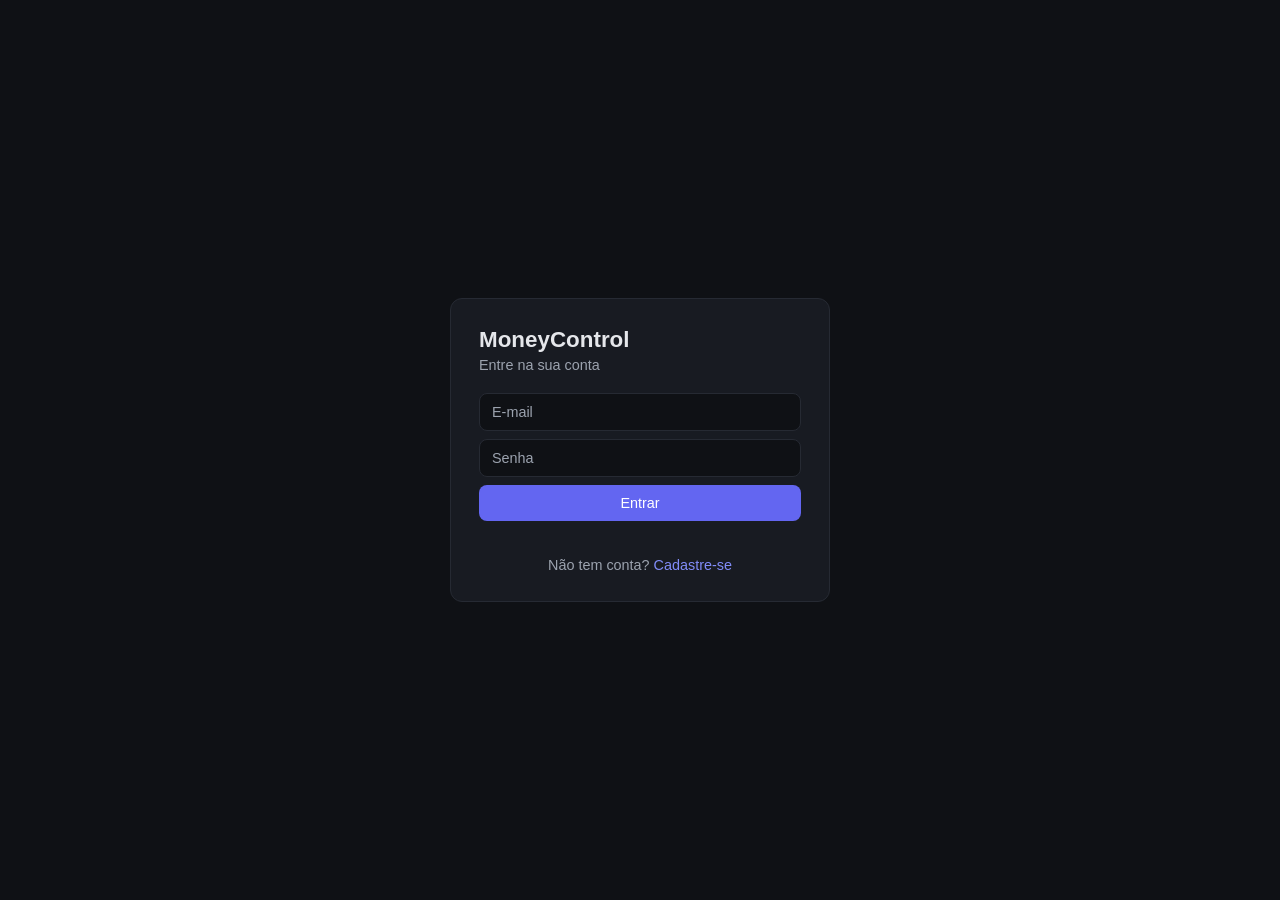
<file: frontend/login.html>
<!DOCTYPE html>
<html lang="pt-BR">
<head>
    <meta charset="UTF-8">
    <meta name="viewport" content="width=device-width, initial-scale=1.0">
    <title>MoneyControl - Entrar</title>
    <link rel="stylesheet" href="css/style.css">
    <link rel="stylesheet" href="css/extra.css">
</head>
<body class="auth-page">
    <main class="auth-card">
        <h1>MoneyControl</h1>
        <p class="subtitle" id="subtitle">Entre na sua conta</p>

        <form id="authForm">
            <input type="text" id="name" placeholder="Nome" maxlength="100" autocomplete="name" hidden>
            <input type="email" id="email" placeholder="E-mail" maxlength="150" autocomplete="email" required>
            <input type="password" id="password" placeholder="Senha" minlength="6" maxlength="72" autocomplete="current-password" required>
            <button type="submit" id="submitButton">Entrar</button>
        </form>

        <p id="message" class="message"></p>

        <p class="auth-toggle">
            <span id="toggleText">Não tem conta?</span>
            <button type="button" id="toggleButton" class="link-button">Cadastre-se</button>
        </p>
    </main>

    <script src="js/session.js"></script>
    <script src="js/api.js"></script>
    <script src="js/login.js"></script>
</body>
</html>
</file>
<file: frontend/css/style.css>
:root {
    --bg: #0f1115;
    --surface: #181b22;
    --border: #262a33;
    --text: #e5e7eb;
    --muted: #9ca3af;
    --positive: #34d399;
    --negative: #f87171;
}

* {
    box-sizing: border-box;
}

body {
    margin: 0;
    background: var(--bg);
    color: var(--text);
    font-family: "Segoe UI", Arial, sans-serif;
}

.topbar {
    display: flex;
    justify-content: space-between;
    align-items: center;
    padding: 16px 32px;
    border-bottom: 1px solid var(--border);
}

.topbar h1 {
    margin: 0;
    font-size: 1.25rem;
}

.topbar input {
    background: var(--surface);
    color: var(--text);
    border: 1px solid var(--border);
    border-radius: 8px;
    padding: 8px 12px;
}

.container {
    max-width: 1100px;
    margin: 0 auto;
    padding: 24px;
}

.cards {
    display: grid;
    grid-template-columns: repeat(3, 1fr);
    gap: 16px;
    margin-bottom: 24px;
}

.card,
.panel {
    background: var(--surface);
    border: 1px solid var(--border);
    border-radius: 12px;
    padding: 20px;
}

.card-label {
    display: block;
    color: var(--muted);
    font-size: 0.85rem;
    margin-bottom: 8px;
}

.card strong {
    font-size: 1.6rem;
}

.grid {
    display: grid;
    grid-template-columns: 1fr 1.4fr;
    gap: 16px;
}

.panel h2 {
    margin: 0 0 16px;
    font-size: 1rem;
}

.panel canvas {
    max-height: 300px;
}

table {
    width: 100%;
    border-collapse: collapse;
}

th,
td {
    text-align: left;
    padding: 10px 8px;
    border-bottom: 1px solid var(--border);
    font-size: 0.9rem;
}

th {
    color: var(--muted);
    font-weight: 500;
}

.right {
    text-align: right;
}

.positive {
    color: var(--positive);
}

.negative {
    color: var(--negative);
}

@media (max-width: 800px) {
    .cards,
    .grid {
        grid-template-columns: 1fr;
    }
}

.forms {
    display: grid;
    grid-template-columns: 1fr 1.4fr;
    gap: 16px;
    margin-bottom: 16px;
}

form {
    display: flex;
    flex-wrap: wrap;
    gap: 8px;
}

form input,
form select {
    flex: 1 1 140px;
    background: var(--bg);
    color: var(--text);
    border: 1px solid var(--border);
    border-radius: 8px;
    padding: 10px 12px;
    font-size: 0.9rem;
}

form input::placeholder {
    color: var(--muted);
}

button {
    background: #6366f1;
    color: #fff;
    border: none;
    border-radius: 8px;
    padding: 10px 16px;
    font-size: 0.9rem;
    cursor: pointer;
}

button:hover {
    background: #4f46e5;
}

.btn-delete {
    background: transparent;
    color: var(--negative);
    border: 1px solid var(--border);
    padding: 4px 10px;
    font-size: 0.8rem;
}

.btn-delete:hover {
    background: var(--border);
}

.message {
    min-height: 1.4em;
    margin: 0 0 16px;
    font-size: 0.9rem;
}

.message.success {
    color: var(--positive);
}

.message.error {
    color: var(--negative);
}

@media (max-width: 800px) {
    .forms {
        grid-template-columns: 1fr;
    }
}
</file>
<file: frontend/css/extra.css>
.topbar-actions {
    display: flex;
    align-items: center;
    gap: 12px;
}

.user-name {
    color: var(--muted);
    font-size: 0.9rem;
}

.btn-secondary {
    background: transparent;
    color: var(--text);
    border: 1px solid var(--border);
}

.btn-secondary:hover {
    background: var(--border);
}

.auth-page {
    min-height: 100vh;
    display: flex;
    align-items: center;
    justify-content: center;
    padding: 24px;
}

.auth-card {
    width: 100%;
    max-width: 380px;
    background: var(--surface);
    border: 1px solid var(--border);
    border-radius: 12px;
    padding: 28px;
}

.auth-card h1 {
    margin: 0 0 4px;
    font-size: 1.4rem;
}

.auth-card .subtitle {
    margin: 0 0 20px;
    color: var(--muted);
    font-size: 0.9rem;
}

.auth-card form {
    flex-direction: column;
}

.auth-card form input {
    flex: none;
    width: 100%;
}

.auth-card button[type="submit"] {
    width: 100%;
}

.auth-card button:disabled {
    opacity: 0.6;
    cursor: not-allowed;
}

.auth-toggle {
    margin: 16px 0 0;
    text-align: center;
    color: var(--muted);
    font-size: 0.9rem;
}

.link-button {
    background: none;
    border: none;
    color: #818cf8;
    padding: 0;
    font-size: inherit;
    cursor: pointer;
}

.link-button:hover {
    background: none;
    text-decoration: underline;
}
</file>
